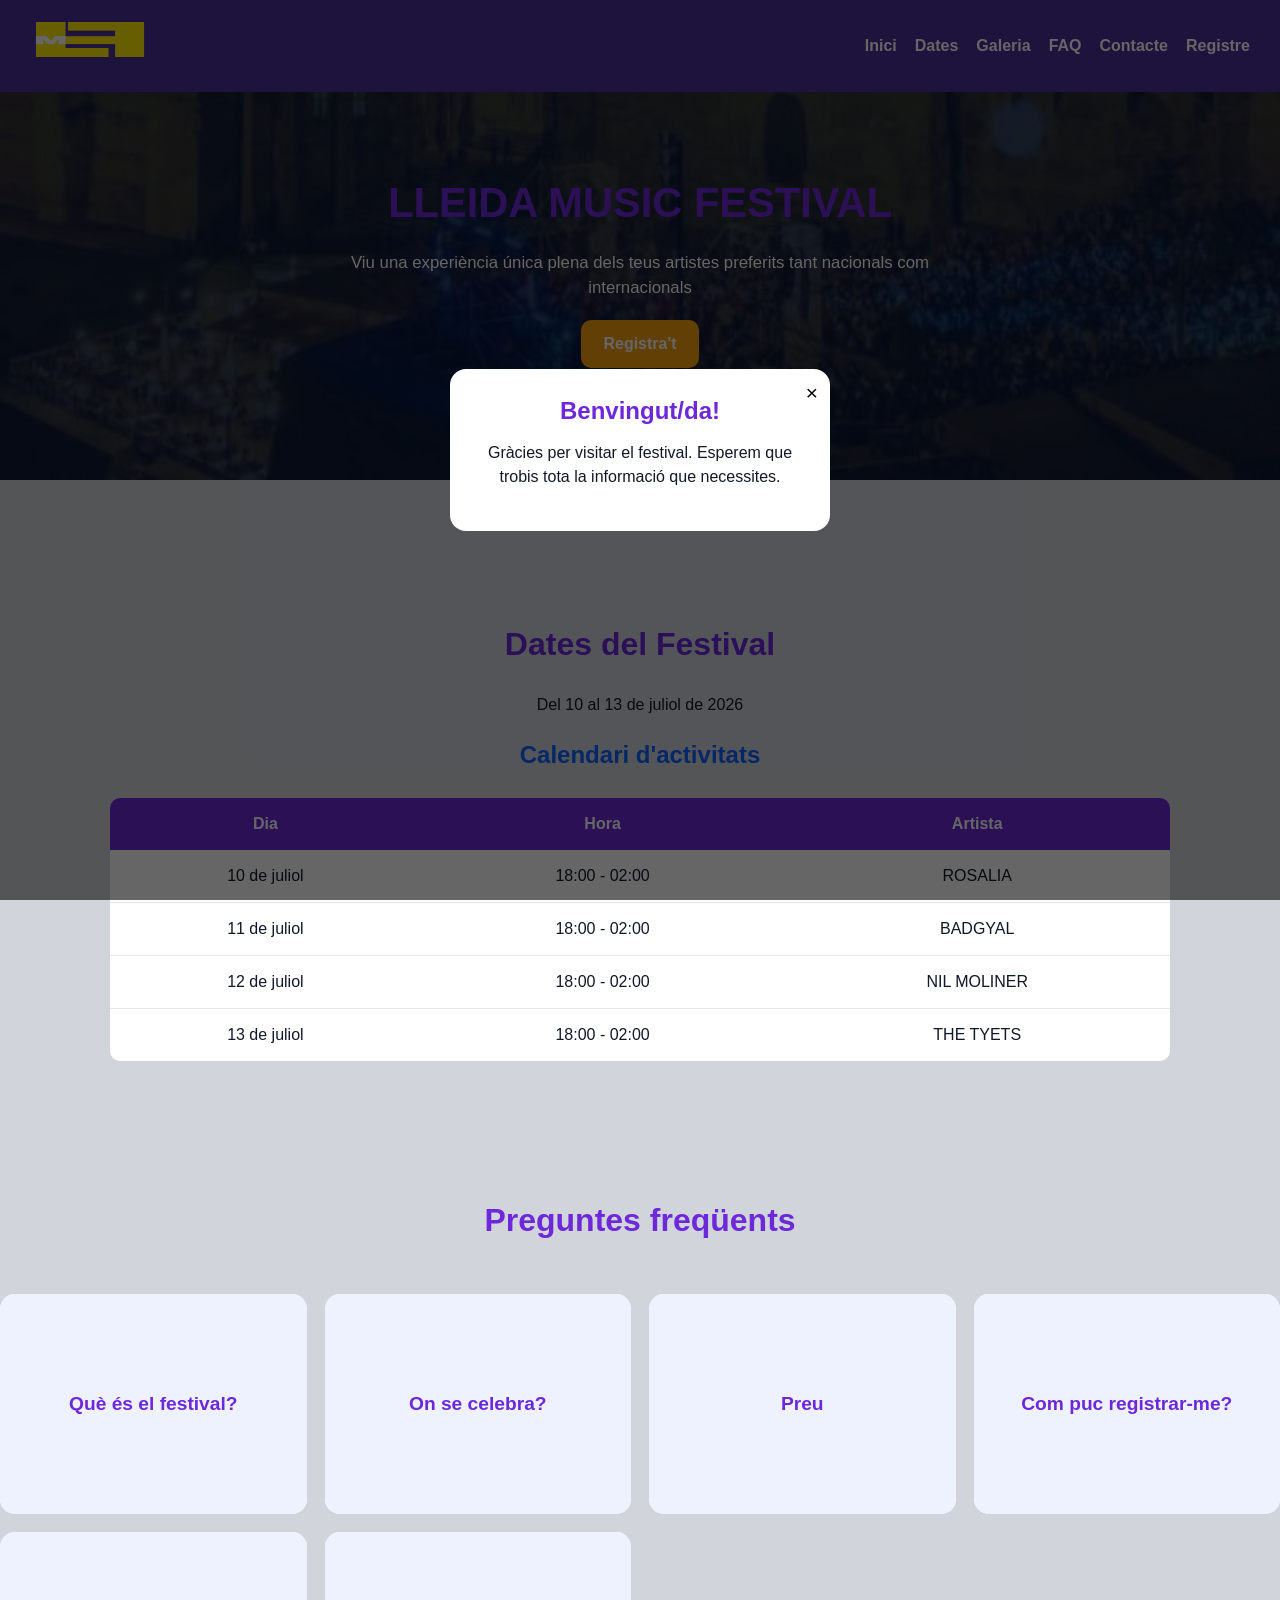
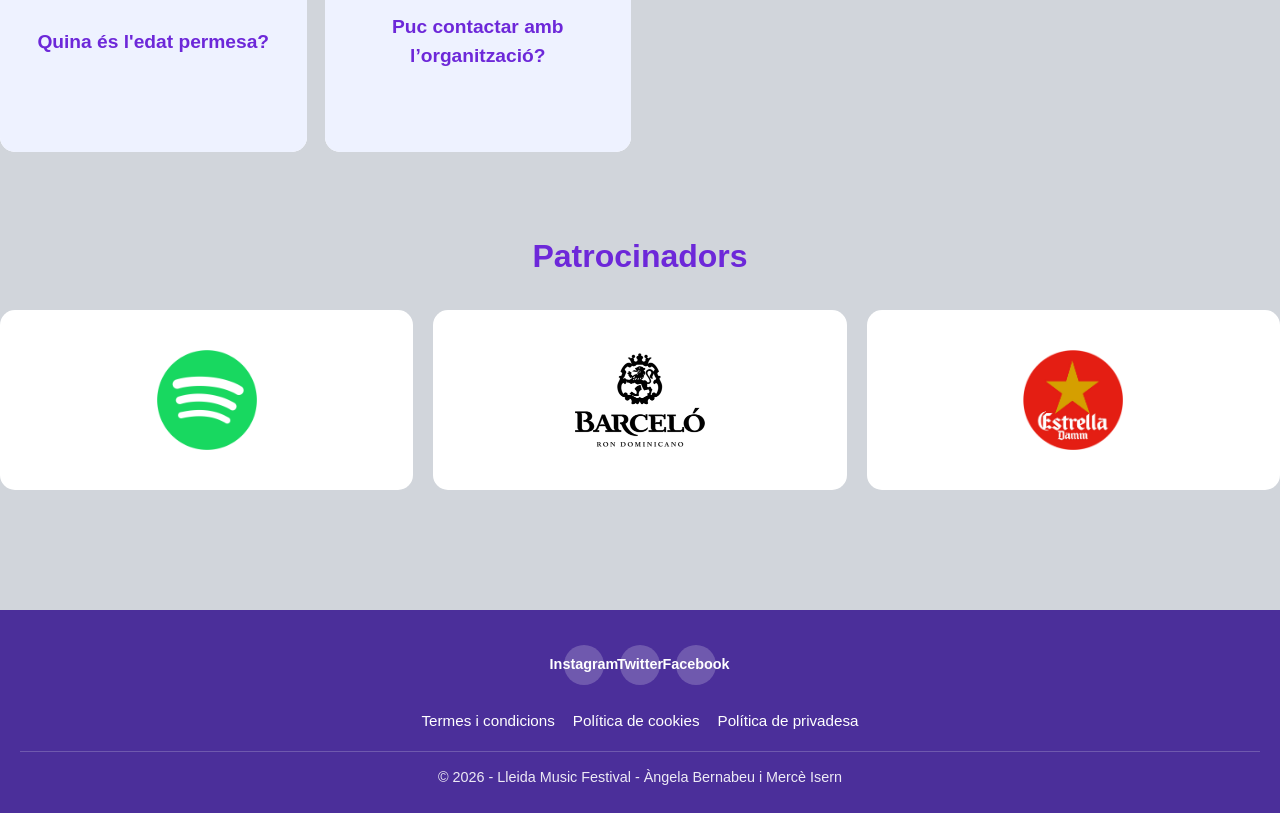
<file: index.html>
<!DOCTYPE html>
<html lang="ca">
<head>
<meta charset="UTF-8">
<meta name="viewport" content="width=device-width, initial-scale=1.0">
<title>Festival Cultural</title>

<link rel="stylesheet" href="./style.css">

<!-- FAVICON -->
<link rel="icon" type="image/png" href="./imatges/LOGOWEB.png">

</head>

<body>

<!-- HEADER -->
<header>
    <input type="checkbox" id="nav-toggle" class="nav-toggle" />
    <label for="nav-toggle" class="nav-toggle-label" aria-label="Menú principal"></label>
    <div class="logo">
        <a href="index.html" class="logo-link">
            <img src="./imatges/LOGOWEB.png" alt="Logo festival" width="120">
        </a>
    </div>

    <nav>
    <ul>
        <li><a href="index.html">Inici</a></li>
        <li><a href="dates.html">Dates</a></li>
        <li><a href="galeria.html">Galeria</a></li>
        <li><a href="faq.html">FAQ</a></li>
        <li><a href="contacte.html">Contacte</a></li>
        <li><a href="registre.html">Registre</a></li>
    </ul>
</nav>
</header>

<!-- INICI -->
<section id="inici" class="hero">
    <div class="hero-content">
        <h1>LLEIDA MUSIC FESTIVAL</h1>
        <p>Viu una experiència única plena dels teus artistes preferits tant nacionals com internacionals</p>
        <a href="registre.html" class="btn">Registra't</a>
    </div>
</section>

<div class="container">
    <section id="dates">

        <h1>Dates del Festival</h1>
        <p>Del 10 al 13 de juliol de 2026</p>

        <h2>Calendari d'activitats</h2>

        <table>
            <thead>
                <tr>
                    <th>Dia</th>
                    <th>Hora</th>
                    <th>Artista</th>
                </tr>
            </thead>
            <tbody>
                <tr>
                    <td>10 de juliol</td>
                    <td>18:00 - 02:00</td>
                    <td>ROSALIA</td>
                </tr>
                <tr>
                    <td>11 de juliol</td>
                    <td>18:00 - 02:00</td>
                    <td>BADGYAL</td>
                </tr>
                <tr>
                    <td>12 de juliol</td>
                    <td>18:00 - 02:00</td>
                    <td>NIL MOLINER</td>
                </tr>
                <tr>
                    <td>13 de juliol</td>
                    <td>18:00 - 02:00</td>
                    <td>THE TYETS</td>
                </tr>
            </tbody>
        </table>
    </section>
</div>

    <!-- FAQ -->
    <section id="faq">

        <h1>Preguntes freqüents</h1>

        <div class="faq-container">

            <div class="faq-item">
                <div class="faq-card">
                    <div class="faq-front">
                        <h3>Què és el festival?</h3>
                    </div>
                    <div class="faq-back">
                        <p>Festival de música Pop, Urbana i electrònica on podràs escoltar als teus artistes preferits tant internacionals com nacionals.</p>
                    </div>
                </div>
            </div>

            <div class="faq-item">
                <div class="faq-card">
                    <div class="faq-front">
                        <h3>On se celebra?</h3>
                    </div>
                    <div class="faq-back">
                        <p>El festival té lloc a la Seu Vella.</p>
                    </div>
                </div>
            </div>

            <div class="faq-item">
                <div class="faq-card">
                    <div class="faq-front">
                        <h3>Preu</h3>
                    </div>
                    <div class="faq-back">
                        <table>
                            <thead>
                                <tr>
                                    <th>Tipus</th>
                                    <th>Preu</th>
                                </tr>
                            </thead>
                            <tbody>
                                <tr>
                                    <td>Entrada bàsica 3 dies</td>
                                    <td>80€</td>
                                </tr>
                                <tr>
                                    <td>Entrada 1 dia</td>
                                    <td>30€</td>
                                </tr>
                                <tr>
                                    <td>Front Stage 3 dies</td>
                                    <td>130€</td>
                                </tr>
                                <tr>
                                    <td>VIP 3 dies</td>
                                    <td>215€</td>
                                </tr>
                            </tbody>
                        </table>
                    </div>
                </div>
            </div>

            <div class="faq-item">
                <div class="faq-card">
                    <div class="faq-front">
                        <h3>Com puc registrar-me?</h3>
                    </div>
                    <div class="faq-back">
                        <p>Pots fer-ho a la secció de registre del web.</p>
                    </div>
                </div>
            </div>

            <div class="faq-item">
                <div class="faq-card">
                    <div class="faq-front">
                        <h3>Quina és l'edat permesa?</h3>
                    </div>
                    <div class="faq-back">
                        <p>Majors de 16 anys.</p>
                    </div>
                </div>
            </div>

            <div class="faq-item">
                <div class="faq-card">
                    <div class="faq-front">
                        <h3>Puc contactar amb l’organització?</h3>
                    </div>
                    <div class="faq-back">
                        <p>Sí, a través de la pàgina de contacte.</p>
                    </div>
                </div>
            </div>

        </div>

    </section>

    <!-- PATROCINADORS -->
    <section id="patrocinadors">

        <h1>Patrocinadors</h1>

        <div class="patrocinadors-grid">

            <div class="sponsor-item">
                <div class="sponsor-card">
                    <div class="sponsor-front3">
                        <img src="imatges/patro1.png" alt="Patrocinador 1" width="120">
                    </div>
                    <div class="sponsor-back">
                        <p>Spotify</p>
                        <a href="https://open.spotify.com/" target="_blank" rel="noreferrer">Visita la seva web</a>
                    </div>
                </div>
            </div>

            <div class="sponsor-item">
                <div class="sponsor-card">
                    <div class="sponsor-front1">
                        <img src="imatges/patro2.png" alt="Patrocinador 2" width="200">
                    </div>
                    <div class="sponsor-back">
                        <p>Barceló</p>
                        <a href="https://ronbarcelo.com/" target="_blank" rel="noreferrer">Visita la seva web</a>
                    </div>
                </div>
            </div>

            <div class="sponsor-item">
                <div class="sponsor-card">
                    <div class="sponsor-front2">
                        <img src="imatges/patro3.png" alt="Patrocinador 3" width="120">
                    </div>
                    <div class="sponsor-back">
                        <p>Estrella Damm</p>
                        <a href="https://www.estrelladamm.com/es" target="_blank" rel="noreferrer">Visita la seva web</a>
                    </div>
                </div>
            </div>
        </div>
    </section>
</div>

<!-- FOOTER -->
<footer>

    <div class="footer-socials">
        <a href="#">Instagram</a>
        <a href="#">Twitter</a>
        <a href="#">Facebook</a>
    </div>

    <div class="footer-links">
        <a href="termes.html" target="_blank">Termes i condicions</a>
        <a href="cookies.html"target="_blank">Política de cookies</a>
        <a href="privadesa.html"target="_blank">Política de privadesa</a>
    </div>

    <div class="footer-copy">
        <p>© 2026 - Lleida Music Festival - Àngela Bernabeu i Mercè Isern</p>
    </div>

</footer>

<div class="welcome-modal" id="welcomeModal">
    <div class="welcome-modal-box">
        <button class="welcome-modal-close" id="welcomeClose">×</button>
        <h2>Benvingut/da!</h2>
        <p>Gràcies per visitar el festival. Esperem que trobis tota la informació que necessites.</p>
    </div>
</div>

<script src="animacions.js"></script>   
</body>
</html>
</file>
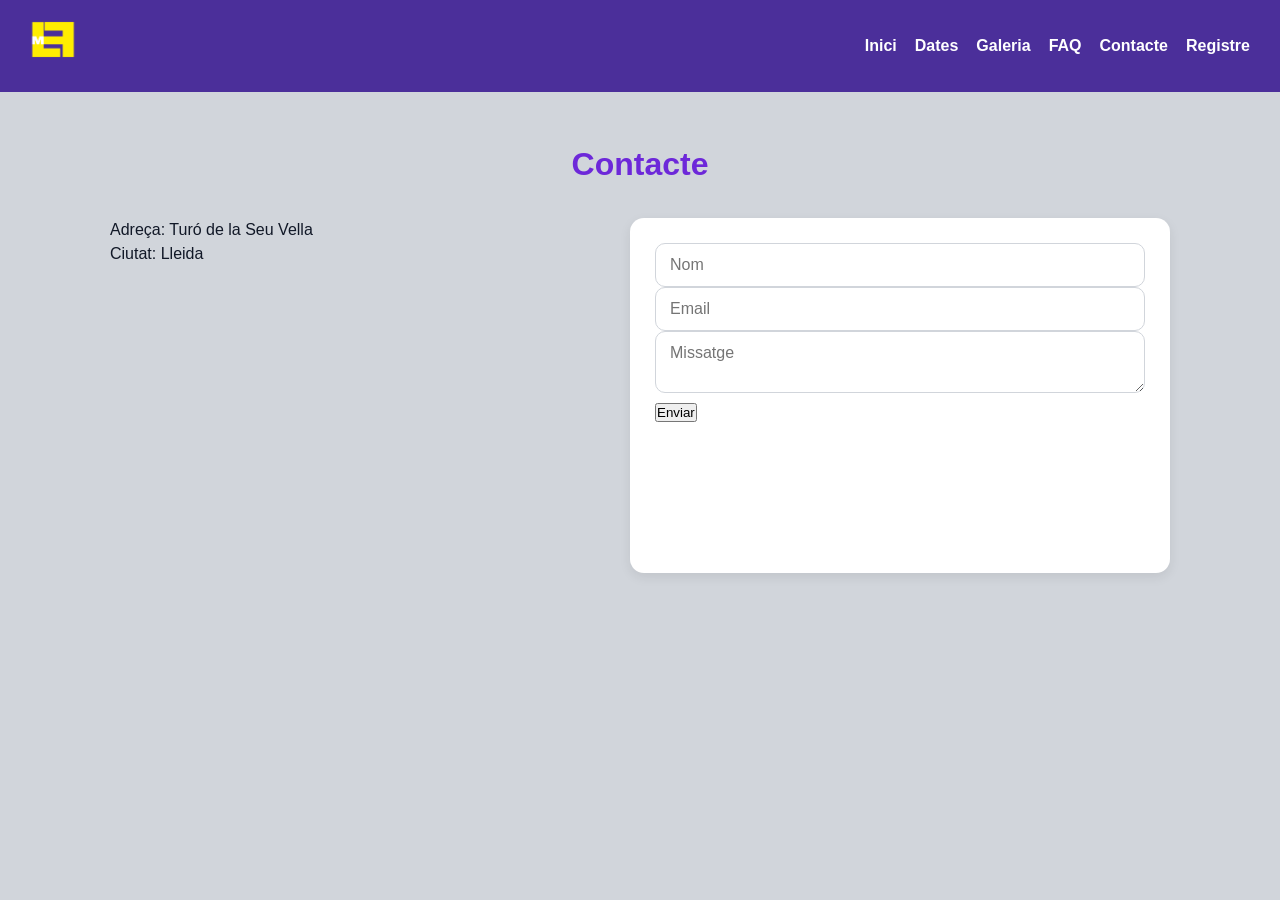
<file: contacte.html>
<!DOCTYPE html>
<html lang="ca">
<head>
<meta charset="UTF-8">
<meta name="viewport" content="width=device-width, initial-scale=1.0">
<title>Contacte</title>

<link rel="stylesheet" href="style.css">
<link rel="icon" type="image/png" href="./imatges/LOGOWEB.png">

</head>

<body>

<header>
    <input type="checkbox" id="nav-toggle" class="nav-toggle" />
    <label for="nav-toggle" class="nav-toggle-label" aria-label="Menú principal"></label>
    <div class="logo">
        <a href="index.html" class="logo-link">
            <img src="./imatges/LOGOWEB.png" alt="Logo festival">
        </a>
    </div>

    <nav>
        <ul>
            <li><a href="index.html">Inici</a></li>
            <li><a href="dates.html">Dates</a></li>
            <li><a href="galeria.html">Galeria</a></li>
            <li><a href="faq.html">FAQ</a></li>
            <li><a href="contacte.html">Contacte</a></li>
            <li><a href="registre.html">Registre</a></li>
        </ul>
    </nav>
</header>

<div class="container">

<section>
    <h1>Contacte</h1>

    <div class="contacte-container">

        <div class="contacte-info">
            <p>Adreça: Turó de la Seu Vella</p>
            <p>Ciutat: Lleida</p>

            <iframe 
            src="https://www.google.com/maps?q=Seu+Vella+de+Lleida&output=embed"
            width="100%" 
            height="300" 
            style="border:0;">
            </iframe>
        </div>

        <div class="contacte-form">
            <form>
                <input type="text" placeholder="Nom" required>
                <input type="email" placeholder="Email" required>
                <textarea placeholder="Missatge" required></textarea>
                <button type="submit">Enviar</button>
            </form>
        </div>

    </div>

</section>

</div>

</body>
</html>
</file>
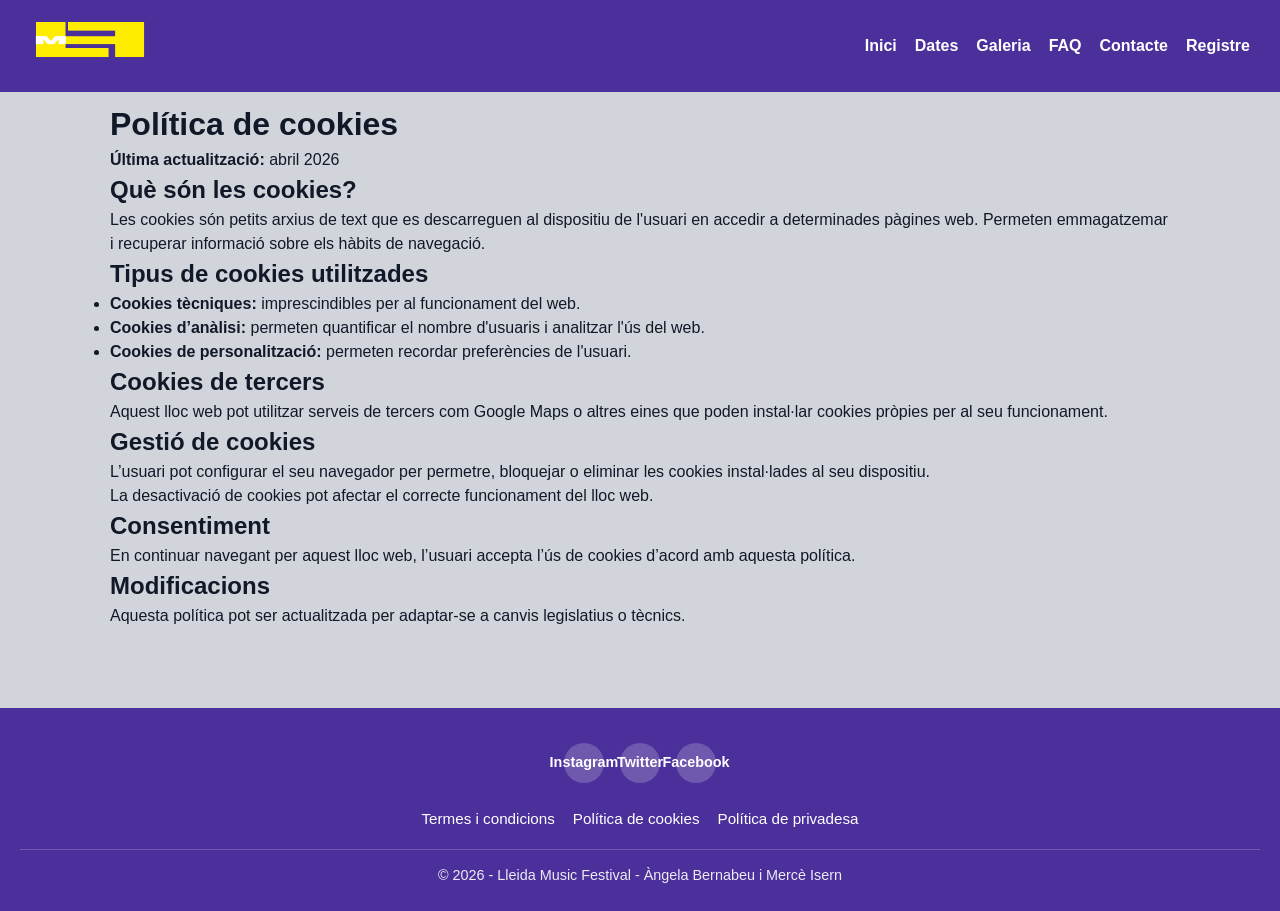
<file: cookies.html>
<!DOCTYPE html>
<html lang="ca">
<head>
<meta charset="UTF-8">
<meta name="viewport" content="width=device-width, initial-scale=1.0">
<title>Política de cookies</title>

<link rel="stylesheet" href="style.css">
<!-- FAVICON -->
<link rel="icon" type="image/png" href="./imatges/LOGOWEB.png">
</head>

<body>

<header>
    <input type="checkbox" id="nav-toggle" class="nav-toggle" />
    <label for="nav-toggle" class="nav-toggle-label" aria-label="Menú principal"></label>
    <div class="logo">
        <a href="index.html" class="logo-link">
            <img src="./imatges/LOGOWEB.png" alt="Logo festival" width="120">
        </a>
    </div>

    <nav>
        <ul>
            <li><a href="index.html">Inici</a></li>
            <li><a href="dates.html">Dates</a></li>
            <li><a href="galeria.html">Galeria</a></li>
            <li><a href="faq.html">FAQ</a></li>
            <li><a href="contacte.html">Contacte</a></li>
            <li><a href="registre.html">Registre</a></li>
        </ul>
    </nav>
</header>

<div class="container">


<h1>Política de cookies</h1>

<p><strong>Última actualització:</strong> abril 2026</p>

<h2>Què són les cookies?</h2>
<p>Les cookies són petits arxius de text que es descarreguen al dispositiu de l'usuari en accedir a determinades pàgines web. Permeten emmagatzemar i recuperar informació sobre els hàbits de navegació.</p>

<h2>Tipus de cookies utilitzades</h2>
<ul>
<li><strong>Cookies tècniques:</strong> imprescindibles per al funcionament del web.</li>
<li><strong>Cookies d’anàlisi:</strong> permeten quantificar el nombre d'usuaris i analitzar l'ús del web.</li>
<li><strong>Cookies de personalització:</strong> permeten recordar preferències de l'usuari.</li>
</ul>

<h2>Cookies de tercers</h2>
<p>Aquest lloc web pot utilitzar serveis de tercers com Google Maps o altres eines que poden instal·lar cookies pròpies per al seu funcionament.</p>

<h2>Gestió de cookies</h2>
<p>L’usuari pot configurar el seu navegador per permetre, bloquejar o eliminar les cookies instal·lades al seu dispositiu.</p>
<p>La desactivació de cookies pot afectar el correcte funcionament del lloc web.</p>

<h2>Consentiment</h2>
<p>En continuar navegant per aquest lloc web, l’usuari accepta l’ús de cookies d’acord amb aquesta política.</p>

<h2>Modificacions</h2>
<p>Aquesta política pot ser actualitzada per adaptar-se a canvis legislatius o tècnics.</p>
</div>

<!-- FOOTER -->
<footer>

    <div class="footer-socials">
        <a href="#">Instagram</a>
        <a href="#">Twitter</a>
        <a href="#">Facebook</a>
    </div>

    <div class="footer-links">
        <a href="termes.html" target="_blank">Termes i condicions</a>
        <a href="cookies.html" target="_blank">Política de cookies</a>
        <a href="privadesa.html" target="_blank">Política de privadesa</a>
    </div>

    <div class="footer-copy">
        <p>© 2026 - Lleida Music Festival - Àngela Bernabeu i Mercè Isern</p>
    </div>

</footer>

</body>
</html>
</file>
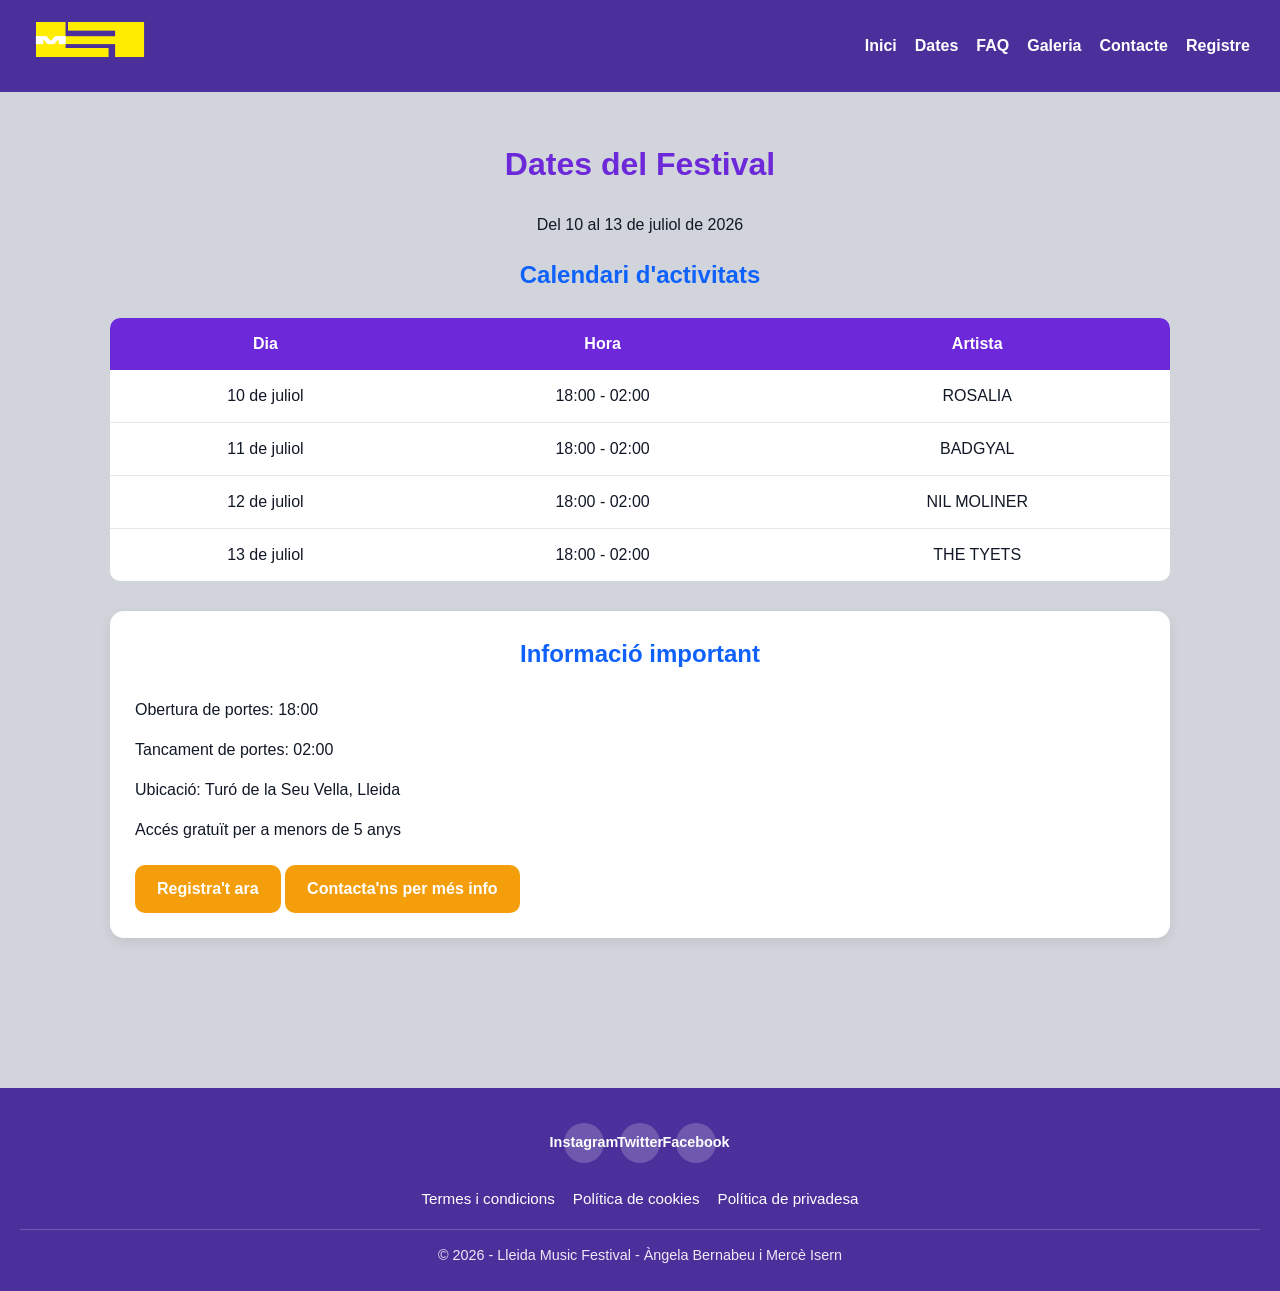
<file: dates.html>
<!DOCTYPE html>
<html lang="ca">
<head>
<meta charset="UTF-8">
<meta name="viewport" content="width=device-width, initial-scale=1.0">
<title>Dates - Festival Cultural</title>

<link rel="stylesheet" href="style.css">
<!-- FAVICON -->
<link rel="icon" type="image/png" href="./imatges/LOGOWEB.png">
</head>

<body>

<header>
    <input type="checkbox" id="nav-toggle" class="nav-toggle" />
    <label for="nav-toggle" class="nav-toggle-label" aria-label="Menú principal"></label>
    <div class="logo">
        <a href="index.html" class="logo-link">
            <img src="./imatges/LOGOWEB.png" alt="Logo festival" width="120">
        </a>
    </div>

    <nav>
        <ul>
            <li><a href="index.html">Inici</a></li>
            <li><a href="dates.html">Dates</a></li>
            <li><a href="faq.html">FAQ</a></li>
            <li><a href="galeria.html">Galeria</a></li>
            <li><a href="contacte.html">Contacte</a></li>
            <li><a href="registre.html">Registre</a></li>
        </ul>
    </nav>
</header>

<div class="container">

    <section id="dates">

        <h1>Dates del Festival</h1>
        <p>Del 10 al 13 de juliol de 2026</p>

        <h2>Calendari d'activitats</h2>

        <table>
            <thead>
                <tr>
                    <th>Dia</th>
                    <th>Hora</th>
                    <th>Artista</th>
                </tr>
            </thead>
            <tbody>
                <tr>
                    <td>10 de juliol</td>
                    <td>18:00 - 02:00</td>
                    <td>ROSALIA</td>
                </tr>
                <tr>
                    <td>11 de juliol</td>
                    <td>18:00 - 02:00</td>
                    <td>BADGYAL</td>
                </tr>
                <tr>
                    <td>12 de juliol</td>
                    <td>18:00 - 02:00</td>
                    <td>NIL MOLINER</td>
                </tr>
                <tr>
                    <td>13 de juliol</td>
                    <td>18:00 - 02:00</td>
                    <td>THE TYETS</td>
                </tr>
            </tbody>
        </table>

        <div class="dates-info">
            <h2>Informació important</h2>
            <ul>
                <li>Obertura de portes: 18:00</li>
                <li>Tancament de portes: 02:00</li>
                <li>Ubicació: Turó de la Seu Vella, Lleida</li>
                <li>Accés gratuït per a menors de 5 anys</li>
            </ul>
            <a href="registre.html" class="btn">Registra't ara</a>
            <a href="contacte.html" class="btn">Contacta'ns per més info</a>
        </div>

    </section>

</div>

<!-- FOOTER -->
<footer>

    <div class="footer-socials">
        <a href="#">Instagram</a>
        <a href="#">Twitter</a>
        <a href="#">Facebook</a>
    </div>

    <div class="footer-links">
        <a href="termes.html" target="_blank">Termes i condicions</a>
        <a href="cookies.html" target="_blank">Política de cookies</a>
        <a href="privadesa.html" target="_blank">Política de privadesa</a>
    </div>

    <div class="footer-copy">
        <p>© 2026 - Lleida Music Festival - Àngela Bernabeu i Mercè Isern</p>
    </div>

</footer>

</body>
</html>
</file>
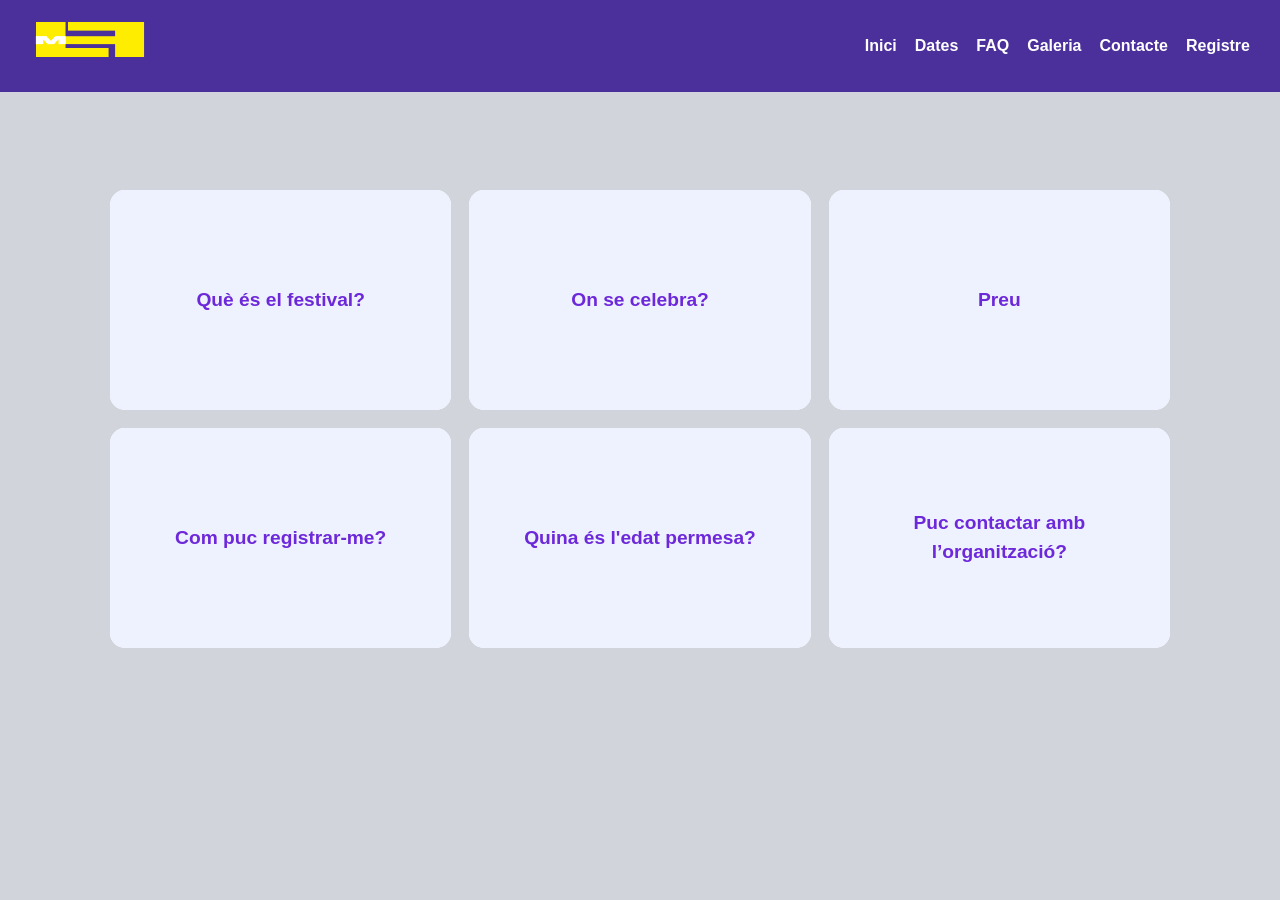
<file: faq.html>
<!DOCTYPE html>
<html lang="ca">
<head>
<meta charset="UTF-8">
<meta name="viewport" content="width=device-width, initial-scale=1.0">
<title>FAQ</title>

<link rel="stylesheet" href="style.css">
<!-- FAVICON -->
<link rel="icon" type="image/png" href="./imatges/LOGOWEB.png">
</head>

<body>

<header>
    <input type="checkbox" id="nav-toggle" class="nav-toggle" />
    <label for="nav-toggle" class="nav-toggle-label" aria-label="Menú principal"></label>
    <div class="logo">
        <a href="index.html" class="logo-link">
            <img src="./imatges/LOGOWEB.png" alt="Logo festival" width="120">
        </a>
    </div>

    <nav>
        <ul>
            <li><a href="index.html">Inici</a></li>
            <li><a href="dates.html">Dates</a></li>
            <li><a href="faq.html">FAQ</a></li>
            <li><a href="galeria.html">Galeria</a></li>
            <li><a href="contacte.html">Contacte</a></li>
            <li><a href="registre.html">Registre</a></li>
        </ul>
    </nav>
</header>

<div class="container">

        <section>
                <div class="faq-container">

                    <div class="faq-item">
                        <div class="faq-card">
                            <div class="faq-front">
                                <h3>Què és el festival?</h3>
                            </div>
                            <div class="faq-back">
                                <p>Festival de música Pop, Urbana i electrònica on podràs escoltar als teus artistes preferits tant internacionals com nacionals.</p>
                            </div>
                        </div>
                    </div>

                    <div class="faq-item">
                        <div class="faq-card">
                            <div class="faq-front">
                                <h3>On se celebra?</h3>
                            </div>
                            <div class="faq-back">
                                <p>El festival té lloc a la Seu Vella.</p>
                            </div>
                        </div>
                    </div>

                    <div class="faq-item">
                        <div class="faq-card">
                            <div class="faq-front">
                                <h3>Preu</h3>
                            </div>
                            <div class="faq-back">
                                <table>
                                    <thead>
                                        <tr>
                                            <th>Tipus</th>
                                            <th>Preu</th>
                                        </tr>
                                    </thead>
                                    <tbody>
                                        <tr>
                                            <td>Entrada bàsica 3 dies</td>
                                            <td>80€</td>
                                        </tr>
                                        <tr>
                                            <td>Entrada 1 dia</td>
                                            <td>30€</td>
                                        </tr>
                                        <tr>
                                            <td>Front Stage 3 dies</td>
                                            <td>130€</td>
                                        </tr>
                                        <tr>
                                            <td>VIP 3 dies</td>
                                            <td>215€</td>
                                        </tr>
                                    </tbody>
                                </table>
                            </div>
                        </div>
                    </div>

                    <div class="faq-item">
                        <div class="faq-card">
                            <div class="faq-front">
                                <h3>Com puc registrar-me?</h3>
                            </div>
                            <div class="faq-back">
                                <p>Pots fer-ho a la secció de registre del web.</p>
                            </div>
                        </div>
                    </div>

                    <div class="faq-item">
                        <div class="faq-card">
                            <div class="faq-front">
                                <h3>Quina és l'edat permesa?</h3>
                            </div>
                            <div class="faq-back">
                                <p>Majors de 16 anys.</p>
                            </div>
                        </div>
                    </div>

                    <div class="faq-item">
                        <div class="faq-card">
                            <div class="faq-front">
                                <h3>Puc contactar amb l’organització?</h3>
                            </div>
                            <div class="faq-back">
                                <p>Sí, a través de la pàgina de contacte.</p>
                            </div>
                        </div>
                    </div>

                </div>
            </section>

</div>

</body>
</html>
</file>
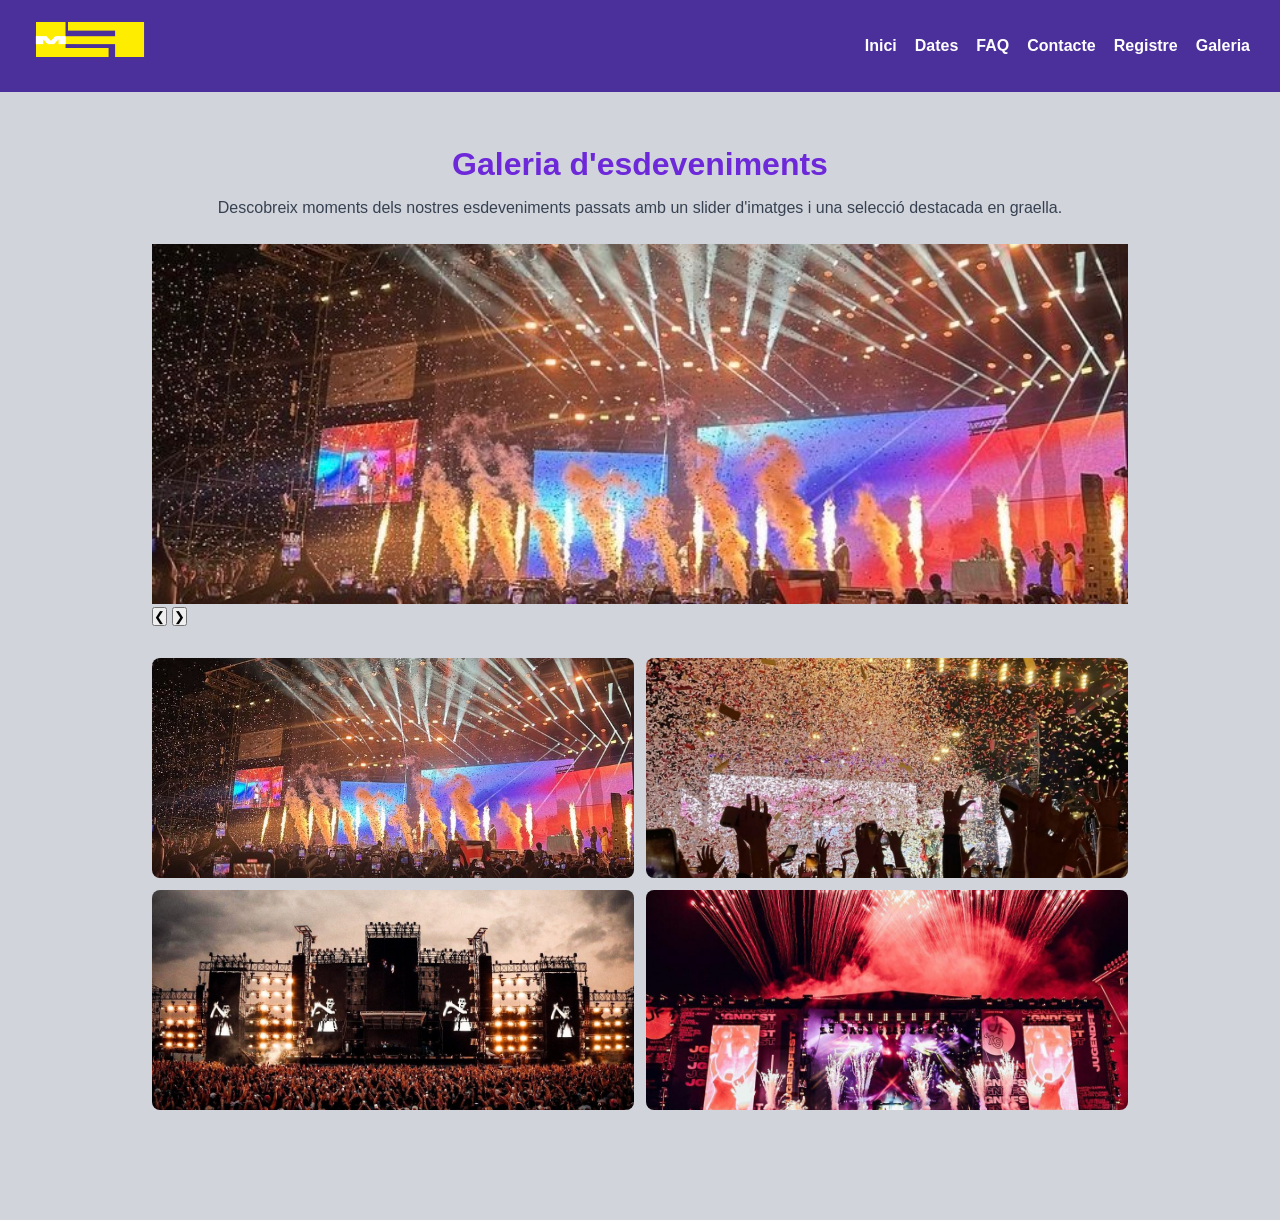
<file: galeria.html>
<!DOCTYPE html>
<html lang="ca">
<head>
    <!-- FAVICON -->
<link rel="icon" type="image/png" href="./imatges/LOGOWEB.png">
    <meta charset="UTF-8">
    <meta name="viewport" content="width=device-width, initial-scale=1.0">
    <title>Galeria d'Esdeveniments</title>
    <link rel="stylesheet" href="./style.css">
    
</head>
<body>
    <header>
    <input type="checkbox" id="nav-toggle" class="nav-toggle" />
    <label for="nav-toggle" class="nav-toggle-label" aria-label="Menú principal"></label>
    <div class="logo">
            <a href="index.html" class="logo-link">
                <img src="./imatges/LOGOWEB.png" alt="Logo festival" width="120">
            </a>
        </div>

        <nav>
            <ul>
                <li><a href="index.html">Inici</a></li>
                <li><a href="dates.html">Dates</a></li>
                <li><a href="faq.html">FAQ</a></li>
                <li><a href="contacte.html">Contacte</a></li>
                <li><a href="registre.html">Registre</a></li>
                <li><a href="galeria.html">Galeria</a></li>
            </ul>
        </nav>
    </header>

    <main class="container">
        <section id="galeria">
            <h1 class="page-title">Galeria d'esdeveniments</h1>
            <p class="page-intro">Descobreix moments dels nostres esdeveniments passats amb un slider d'imatges i una selecció destacada en graella.</p>

            <div class="slider-container">
                <div class="slider">
                    <div class="slide"><img src="./imatges/festi1h.jpg" alt="Imatge esdeveniment 1"></div>
                    <div class="slide"><img src="./imatges/festi2h.jpg" alt="Imatge esdeveniment 2"></div>
                    <div class="slide"><img src="./imatges/festi3.hjpg.jpg" alt="Imatge esdeveniment 3"></div>
                    <div class="slide"><img src="./imatges/festi4h.jpg" alt="Imatge esdeveniment 4"></div>
                    <div class="slide"><img src="./imatges/festi5h.jpg" alt="Imatge esdeveniment 5"></div>
                </div>
                <div class="slider-controls">
                    <button class="slider-prev" aria-label="Anterior">&#10094;</button>
                    <button class="slider-next" aria-label="Següent">&#10095;</button>
                </div>
            </div>

            <div class="gallery-grid">
                <img src="./imatges/festi1.jpg" alt="Galeria 1">
                <img src="./imatges/festi2.jpg" alt="Galeria 2">
                <img src="./imatges/festi3.jpg" alt="Galeria 3">
                <img src="./imatges/festi4.jpg" alt="Galeria 4">
            </div>
        </section>
    </main>

    <script src="./animacions.js"></script>
   
</body>
</html>
</body>
</html>
</file>
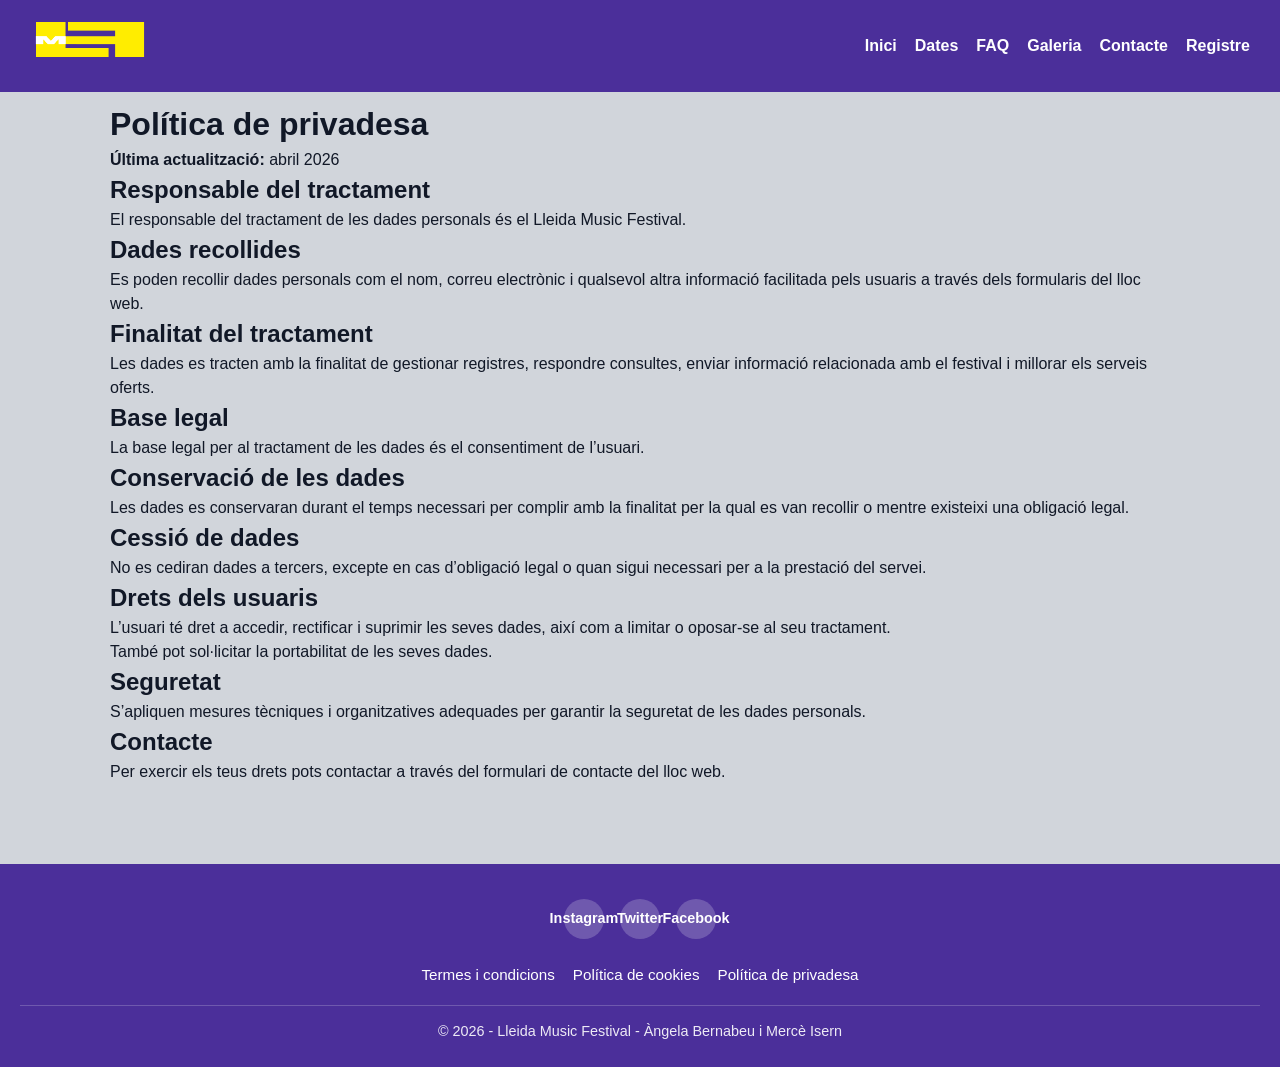
<file: privadesa.html>
<!DOCTYPE html>
<html lang="ca">
<head>
<meta charset="UTF-8">
<meta name="viewport" content="width=device-width, initial-scale=1.0">
<title>Política de privadesa</title>

<link rel="stylesheet" href="style.css">
<!-- FAVICON -->
<link rel="icon" type="image/png" href="./imatges/LOGOWEB.png">
</head>

<body>

<header>
    <input type="checkbox" id="nav-toggle" class="nav-toggle" />
    <label for="nav-toggle" class="nav-toggle-label" aria-label="Menú principal"></label>
    <div class="logo">
        <a href="index.html" class="logo-link">
            <img src="./imatges/LOGOWEB.png" alt="Logo festival" width="120">
        </a>
    </div>

    <nav>
        <ul>
            <li><a href="index.html">Inici</a></li>
            <li><a href="dates.html">Dates</a></li>
            <li><a href="faq.html">FAQ</a></li>
            <li><a href="galeria.html">Galeria</a></li>
            <li><a href="contacte.html">Contacte</a></li>
            <li><a href="registre.html">Registre</a></li>
        </ul>
    </nav>
</header>

<div class="container">

<h1>Política de privadesa</h1>

<p><strong>Última actualització:</strong> abril 2026</p>

<h2>Responsable del tractament</h2>
<p>El responsable del tractament de les dades personals és el Lleida Music Festival.</p>

<h2>Dades recollides</h2>
<p>Es poden recollir dades personals com el nom, correu electrònic i qualsevol altra informació facilitada pels usuaris a través dels formularis del lloc web.</p>

<h2>Finalitat del tractament</h2>
<p>Les dades es tracten amb la finalitat de gestionar registres, respondre consultes, enviar informació relacionada amb el festival i millorar els serveis oferts.</p>

<h2>Base legal</h2>
<p>La base legal per al tractament de les dades és el consentiment de l’usuari.</p>

<h2>Conservació de les dades</h2>
<p>Les dades es conservaran durant el temps necessari per complir amb la finalitat per la qual es van recollir o mentre existeixi una obligació legal.</p>

<h2>Cessió de dades</h2>
<p>No es cediran dades a tercers, excepte en cas d’obligació legal o quan sigui necessari per a la prestació del servei.</p>

<h2>Drets dels usuaris</h2>
<p>L’usuari té dret a accedir, rectificar i suprimir les seves dades, així com a limitar o oposar-se al seu tractament.</p>
<p>També pot sol·licitar la portabilitat de les seves dades.</p>

<h2>Seguretat</h2>
<p>S’apliquen mesures tècniques i organitzatives adequades per garantir la seguretat de les dades personals.</p>

<h2>Contacte</h2>
<p>Per exercir els teus drets pots contactar a través del formulari de contacte del lloc web.</p>

</div>

<!-- FOOTER -->
<footer>

    <div class="footer-socials">
        <a href="#">Instagram</a>
        <a href="#">Twitter</a>
        <a href="#">Facebook</a>
    </div>

    <div class="footer-links">
        <a href="termes.html" target="_blank">Termes i condicions</a>
        <a href="cookies.html" target="_blank">Política de cookies</a>
        <a href="privadesa.html" target="_blank">Política de privadesa</a>
    </div>

    <div class="footer-copy">
        <p>© 2026 - Lleida Music Festival - Àngela Bernabeu i Mercè Isern</p>
    </div>

</footer>

</body>
</html>
</file>
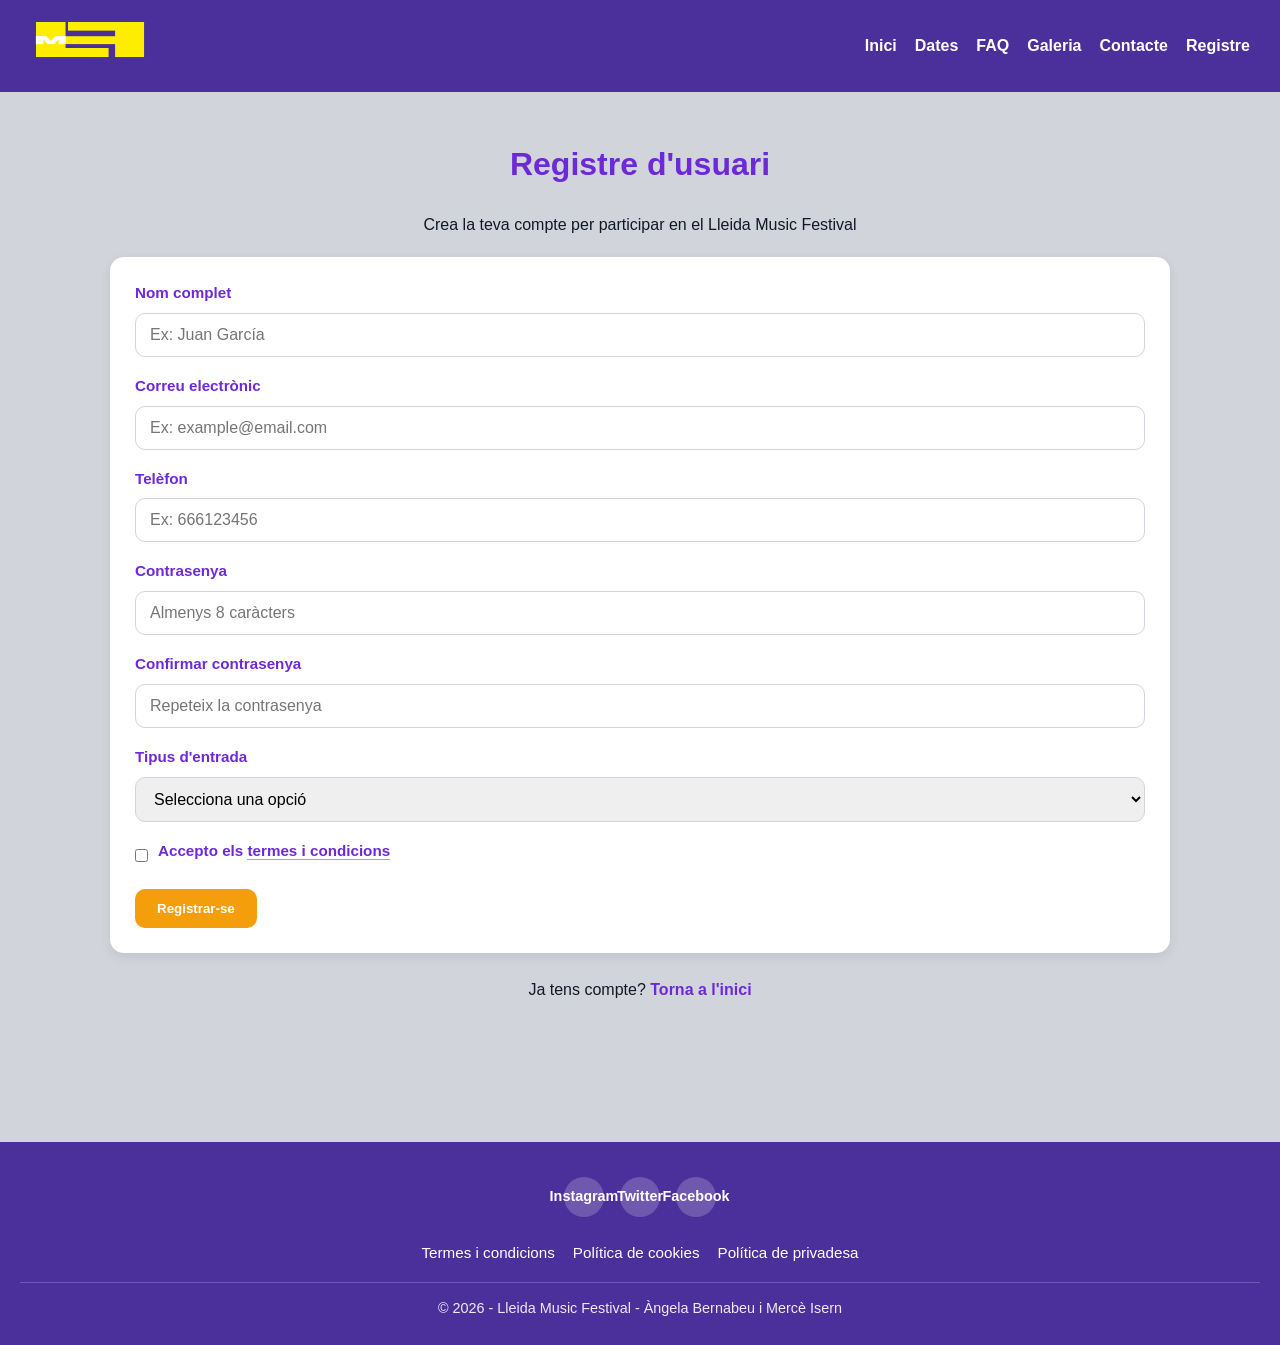
<file: registre.html>
<!DOCTYPE html>
<html lang="ca">
<head>
<meta charset="UTF-8">
<meta name="viewport" content="width=device-width, initial-scale=1.0">
<title>Registre - Festival Cultural</title>

<link rel="stylesheet" href="style.css">
<!-- FAVICON -->
<link rel="icon" type="image/png" href="./imatges/LOGOWEB.png">
</head>

<body>

<header>
    <input type="checkbox" id="nav-toggle" class="nav-toggle" />
    <label for="nav-toggle" class="nav-toggle-label" aria-label="Menú principal"></label>
    <div class="logo">
        <a href="index.html" class="logo-link">
            <img src="./imatges/LOGOWEB.png" alt="Logo festival" width="120">
        </a>
    </div>

    <nav>
        <ul>
            <li><a href="index.html">Inici</a></li>
            <li><a href="dates.html">Dates</a></li>
            <li><a href="faq.html">FAQ</a></li>
            <li><a href="galeria.html">Galeria</a></li>
            <li><a href="contacte.html">Contacte</a></li>
            <li><a href="registre.html">Registre</a></li>
        </ul>
    </nav>
</header>

<div class="container">

    <section id="registre">

        <h1>Registre d'usuari</h1>
        <p>Crea la teva compte per participar en el Lleida Music Festival</p>

        <div class="registre-form-container">
            <form class="registre-form">

                <div class="form-group">
                    <label for="nomReg">Nom complet</label>
                    <input type="text" id="nomReg" placeholder="Ex: Juan García" required>
                </div>

                <div class="form-group">
                    <label for="emailReg">Correu electrònic</label>
                    <input type="email" id="emailReg" placeholder="Ex: example@email.com" required>
                    <p id="errorEmail" style="color: red; font-size: 14px; margin-top: 5px; display: none;">El correu ha de tenir @</p>
                </div>

                <div class="form-group">
                    <label for="telefonoReg">Telèfon</label>
                    <input type="tel" id="telefonoReg" placeholder="Ex: 666123456" required>
                </div>

                <div class="form-group">
                    <label for="pass">Contrasenya</label>
                    <input type="password" id="pass" placeholder="Almenys 8 caràcters" required>
                </div>

                <div class="form-group">
                    <label for="pass2">Confirmar contrasenya</label>
                    <input type="password" id="pass2" placeholder="Repeteix la contrasenya" required>
                    <p id="errorPass" style="color: red; font-size: 14px; margin-top: 5px; display: none;">Les contraseyes no coincideixen</p>
                </div>

                <div class="form-group">
                    <label for="entrada">Tipus d'entrada</label>
                    <select id="entrada" required>
                        <option value="">Selecciona una opció</option>
                        <option value="3dies-basica">Entrada bàsica 3 dies - 80€</option>
                        <option value="1dia-basica">Entrada bàsica 1 dia - 30€</option>
                        <option value="3dies-frontage">Entrada Front Stage 3 dies - 130€</option>
                        <option value="3dies-vip">Entrada VIP 3 dies - 215€</option>
                    </select>
                </div>

                <div class="form-group checkbox">
                    <input type="checkbox" id="terminos" required>
                    <label for="terminos">Accepto els <a href="termes.html" target="_blank">termes i condicions</a></label>
                </div>

                <button type="submit" class="btn-registre">Registrar-se</button>

            </form>

        
        </div>

        <p class="registre-cta">Ja tens compte? <a href="index.html">Torna a l'inici</a></p>

    </section>

</div>

<!-- FOOTER -->
<footer>

    <div class="footer-socials">
        <a href="#">Instagram</a>
        <a href="#">Twitter</a>
        <a href="#">Facebook</a>
    </div>

    <div class="footer-links">
        <a href="termes.html" target="_blank">Termes i condicions</a>
        <a href="cookies.html" target="_blank">Política de cookies</a>
        <a href="privadesa.html" target="_blank">Política de privadesa</a>
    </div>

    <div class="footer-copy">
        <p>© 2026 - Lleida Music Festival - Àngela Bernabeu i Mercè Isern</p>
    </div>

</footer>

<script src="./animacions.js"></script>
<script>
    validateRegistre();
</script>

</body>
</html>
</file>
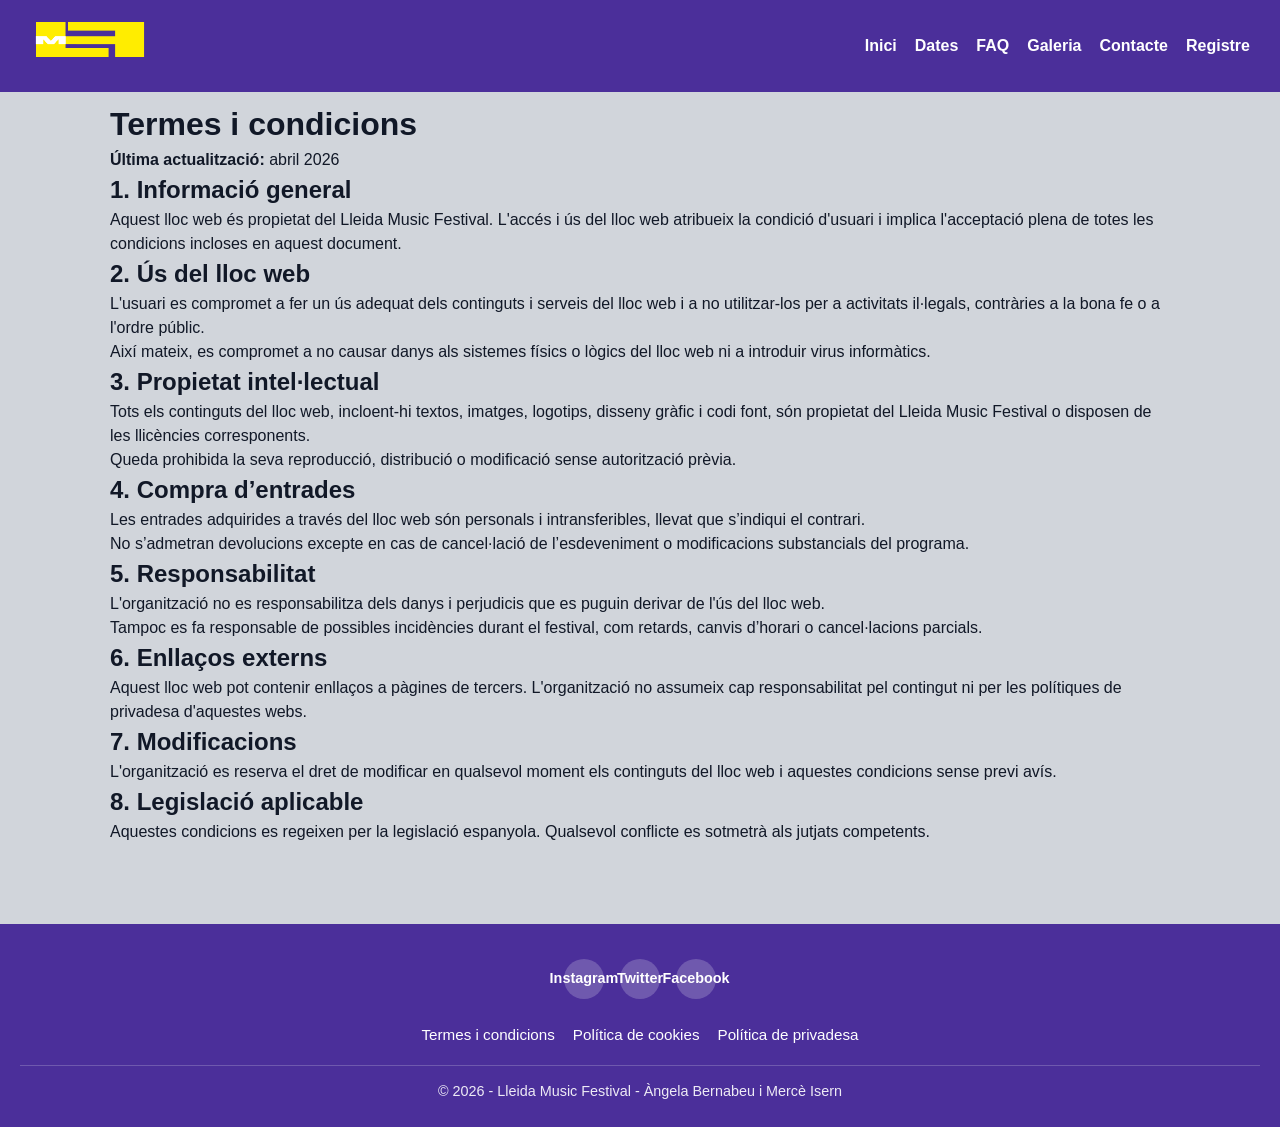
<file: termes.html>
<!DOCTYPE html>
<html lang="ca">
<head>
<meta charset="UTF-8">
<meta name="viewport" content="width=device-width, initial-scale=1.0">
<title>Termes i condicions</title>

<link rel="stylesheet" href="./style.css">
<!-- FAVICON -->
<link rel="icon" type="image/png" href="./imatges/LOGOWEB.png">
</head>

<body>

<header>
    <input type="checkbox" id="nav-toggle" class="nav-toggle" />
    <label for="nav-toggle" class="nav-toggle-label" aria-label="Menú principal"></label>
    <div class="logo">
        <a href="index.html" class="logo-link">
            <img src="./imatges/LOGOWEB.png" alt="Logo festival" width="120">
        </a>
    </div>

    <nav>
        <ul>
            <li><a href="index.html">Inici</a></li>
            <li><a href="dates.html">Dates</a></li>
            <li><a href="faq.html">FAQ</a></li>
            <li><a href="galeria.html">Galeria</a></li>
            <li><a href="contacte.html">Contacte</a></li>
            <li><a href="registre.html">Registre</a></li>
        </ul>
    </nav>
</header>

<div class="container">
<h1>Termes i condicions</h1>

<p><strong>Última actualització:</strong> abril 2026</p>

<h2>1. Informació general</h2>
<p>Aquest lloc web és propietat del Lleida Music Festival. L'accés i ús del lloc web atribueix la condició d'usuari i implica l'acceptació plena de totes les condicions incloses en aquest document.</p>

<h2>2. Ús del lloc web</h2>
<p>L'usuari es compromet a fer un ús adequat dels continguts i serveis del lloc web i a no utilitzar-los per a activitats il·legals, contràries a la bona fe o a l'ordre públic.</p>
<p>Així mateix, es compromet a no causar danys als sistemes físics o lògics del lloc web ni a introduir virus informàtics.</p>

<h2>3. Propietat intel·lectual</h2>
<p>Tots els continguts del lloc web, incloent-hi textos, imatges, logotips, disseny gràfic i codi font, són propietat del Lleida Music Festival o disposen de les llicències corresponents.</p>
<p>Queda prohibida la seva reproducció, distribució o modificació sense autorització prèvia.</p>

<h2>4. Compra d’entrades</h2>
<p>Les entrades adquirides a través del lloc web són personals i intransferibles, llevat que s’indiqui el contrari.</p>
<p>No s’admetran devolucions excepte en cas de cancel·lació de l’esdeveniment o modificacions substancials del programa.</p>

<h2>5. Responsabilitat</h2>
<p>L'organització no es responsabilitza dels danys i perjudicis que es puguin derivar de l'ús del lloc web.</p>
<p>Tampoc es fa responsable de possibles incidències durant el festival, com retards, canvis d’horari o cancel·lacions parcials.</p>

<h2>6. Enllaços externs</h2>
<p>Aquest lloc web pot contenir enllaços a pàgines de tercers. L'organització no assumeix cap responsabilitat pel contingut ni per les polítiques de privadesa d'aquestes webs.</p>

<h2>7. Modificacions</h2>
<p>L'organització es reserva el dret de modificar en qualsevol moment els continguts del lloc web i aquestes condicions sense previ avís.</p>

<h2>8. Legislació aplicable</h2>
<p>Aquestes condicions es regeixen per la legislació espanyola. Qualsevol conflicte es sotmetrà als jutjats competents.</p>
</div>

<!-- FOOTER -->
<footer>

    <div class="footer-socials">
        <a href="#">Instagram</a>
        <a href="#">Twitter</a>
        <a href="#">Facebook</a>
    </div>

    <div class="footer-links">
        <a href="termes.html" target="_blank">Termes i condicions</a>
        <a href="cookies.html" target="_blank">Política de cookies</a>
        <a href="privadesa.html" target="_blank">Política de privadesa</a>
    </div>

    <div class="footer-copy">
        <p>© 2026 - Lleida Music Festival - Àngela Bernabeu i Mercè Isern</p>
    </div>

</footer>

</body>
</html>
</file>
<file: style.css>
﻿html {
  scroll-behavior: smooth;
}

:root {
  --primary: #6d28d9;
  --secondary: #0f61fc;
  --accent: #f59e0b;
  --light: #d1d5db;
  --white: #ffffff;
  --text: #111827;
}

* {
  margin: 0;
  padding: 0;
  box-sizing: border-box;
  font-family: 'Segoe UI', Tahoma, Geneva, Verdana, sans-serif;
}

body {
  background: var(--light);
  color: var(--text);
  line-height: 1.5;
}

header {
  background: #4b2f9a;
  color: #fff;
  display: flex;
  justify-content: space-between;
  align-items: center;
  padding: 15px 30px;
  position: fixed;
  top: 0;
  left: 0;
  width: 100%;
  z-index: 1000;
}

header img {
  height: 55px;
}

.logo-link {
  text-decoration: none;
}

nav ul {
  list-style: none;
  display: flex;
  gap: 18px;
}

nav a {
  color: #fff;
  text-decoration: none;
  font-weight: 600;
  transition: transform 0.2s ease, color 0.2s ease;
}

nav a:hover {
  color: var(--accent);
  transform: scale(1.05);
}

.btn,
.btn-registre,
.faq-card,
.sponsor-card,
.footer-socials a,
.footer-links a,
.contacte-form input,
.contacte-form textarea,
.form-group input,
.form-group select,
textarea {
  transition: transform 0.25s ease;
  opacity: 0.25s ease;
  box-shadow: 0.25s ease;
  border-color: 0.25s ease;
  background-color: 0.25s ease;
}

.btn:hover,
.btn-registre:hover,
.footer-socials a:hover,
.footer-links a:hover {
  transform: translateY(-2px);
}

.nav-toggle {
  display: none;
}

.nav-toggle-label {
  display: none;
  width: 34px;
  height: 30px;
  position: relative;
  cursor: pointer;
  box-shadow: 0 0 0 #fff, 0 10px 0 #fff, 0 20px 0 #fff;
}

.nav-toggle-label::before,
.nav-toggle-label::after {
  content: '';
  position: absolute;
  left: 0;
  width: 100%;
  height: 4px;
  background: #fff;
  border-radius: 3px;
  transition: transform 0.3s ease;
}

.nav-toggle-label::before {
  top: 0;
}

.nav-toggle-label::after {
  bottom: 0;
}

@media (max-width: 760px) {
  header {
    padding: 12px 20px;
    justify-content: center;
    position: fixed;
  }

  .nav-toggle-label {
    display: block;
    position: absolute;
    top: 50%;
    left: 20px;
    transform: translateY(-50%);
  }

  nav {
    position: absolute;
    top: 100%;
    right: 0;
    left: 0;
    background: #4b2f9a;
    max-height: 0;
    overflow: hidden;
    border-top: 1px solid rgba(255,255,255,0.2);
    transition: max-height 0.35s ease, opacity 0.35s ease;
    opacity: 0;
  }

  nav ul {
    flex-direction: column;
    gap: 0;
  }

  nav li {
    border-top: 1px solid rgba(255,255,255,0.12);
  }

  nav li:first-child {
    border-top: none;
  }

  nav a {
    display: block;
    padding: 14px 20px;
  }

  .nav-toggle:checked + .nav-toggle-label ~ nav {
    max-height: 520px;
    opacity: 1;
  }

  .nav-toggle:checked + .nav-toggle-label {
    box-shadow: none;
  }

  .nav-toggle:checked + .nav-toggle-label::before {
    transform: translateY(10px) rotate(45deg);
  }

  .nav-toggle:checked + .nav-toggle-label span {
    transform: translateY(-50%) scaleX(0);
  }

  .nav-toggle:checked + .nav-toggle-label::after {
    transform: translateY(-10px) rotate(-45deg);
  }
}

.container {
  padding: 100px 20px 30px;
  max-width: 1100px;
  margin: auto;
}

.hero {
  margin-top: 60px;
  height: 420px;
  display: flex;
  align-items: center;
  justify-content: center;
  text-align: center;
  color: #fff;
  background: url('imatges/seuvella.jpg') center / cover no-repeat;
  position: relative;
}

.hero::before {
  content: '';
  position: absolute;
  top: 0;
  left: 0;
  right: 0;
  bottom: 0;
  background: rgba(13, 42, 99, 0.5);
}

.hero-content {
  position: relative;
  max-width: 700px;
  padding: 10px 20px;
}

.hero-content h1 {
  font-size: 2.6rem;
  font-weight: 800;
  margin-bottom: 15px;
}

.hero-content p {
  margin-bottom: 20px;
  font-size: 1.05rem;
}

.btn,
.btn-registre {
  display: inline-block;
  padding: 12px 22px;
  background: var(--accent);
  color: #fff;
  border: none;
  border-radius: 10px;
  text-decoration: none;
  font-weight: 600;
  cursor: pointer;
}

.btn:hover,
.btn-registre:hover {
  opacity: 0.9;
}

section {
  padding: 40px 0;
}

section h1 {
  text-align: center;
  color: var(--primary);
  margin-bottom: 25px;
  font-size: 2rem;
}

section h2 {
  text-align: center;
  color: var(--secondary);
  margin-bottom: 18px;
}

section h3 {
  color: var(--primary);
  margin-bottom: 12px;
}

section > p {
  text-align: center;
  color: var(--text);
  font-size: 1rem;
  margin-bottom: 20px;
}

table {
  width: 100%;
  border-collapse: collapse;
  margin: 25px 0;
  background: var(--white);
  border-radius: 10px;
  overflow: hidden;
}

table th {
  background: var(--primary);
  color: var(--white);
  padding: 14px;
}

table td {
  border-bottom: 1px solid #e5e7eb;
  padding: 14px;
  text-align: center;
}

table tr:hover {
  background: #eef2ff;
}

table tr:last-child td {
  border-bottom: none;
}

.dates-preview {
  text-align: center;
  padding-top: 20px;
}

.dates-box {
  display: inline-block;
  background: var(--white);
  padding: 18px 22px;
  border-radius: 12px;
  border: 1px solid #d1d5db;
}

.dates-box p {
  margin: 0;
  color: var(--text);
  font-size: 1rem;
}

.dates-box strong {
  display: block;
  margin-bottom: 6px;
  color: var(--primary);
}

.faq-container {
  margin-top: 50px;
  display: grid;
  grid-template-columns: repeat(auto-fit, minmax(260px, 1fr));
  gap: 18px;
}

.faq-item {
  perspective: 900px;
}

.faq-card {
  position: relative;
  min-height: 220px;
  border-radius: 15px;
  background: var(--white);
  transform-style: preserve-3d;
  transition: transform 0.35s ease;
}

.faq-item:hover .faq-card {
  transform: rotateY(180deg);
}

.faq-front,
.faq-back {
  position: absolute;
  top: 0;
  right: 0;
  bottom: 0;
  left: 0;
  padding: 18px;
  backface-visibility: hidden;
  border-radius: 15px;
  display: flex;
  align-items: center;
  justify-content: center;
}

.faq-front {
  background: #eef2ff;
}

.faq-back {
  background: var(--white);
  transform: rotateY(180deg);
}

.faq-card table {
  width: 100%;
  border-collapse: collapse;
  font-size: 0.9rem;
}

.faq-card th,
.faq-card td {
  padding: 8px 10px;
  border: 1px solid #d1d5db;
}

.faq-card th {
  background: #f3f4f6;
  text-align: left;
}

.faq-card td {
  text-align: left;
}

.faq-front h3 {
  margin: 0;
  font-size: 1.2rem;
  text-align: center;
}

.faq-back p {
  margin: 0;
  line-height: 1.6;
  text-align: left;
}

.patrocinadors-grid {
  display: grid;
  grid-template-columns: repeat(auto-fit, minmax(160px, 1fr));
  gap: 20px;
  margin: 30px 0;
}

.sponsor-item {
  perspective: 900px;
}

.sponsor-card {
  position: relative;
  min-height: 180px;
  border-radius: 15px;
  background: var(--white);
  transform-style: preserve-3d;
  transition: transform 0.35s ease;
}

.sponsor-item:hover .sponsor-card {
  transform: rotateY(180deg);
}

.sponsor-front1,
.sponsor-front2,
.sponsor-front3,
.sponsor-back {
  position: absolute;
  top: 0;
  right: 0;
  bottom: 0;
  left: 0;
  padding: 18px;
  backface-visibility: hidden;
  border-radius: 15px;
  display: flex;
  align-items: center;
  justify-content: center;
}

.sponsor-front {
  background: #eef2ff;
}

.sponsor-front1 img {
  width: 300px;
}

.sponsor-front2 img {
  width: 100px;
}

.sponsor-front3 img {
  width: 100px;
}

.sponsor-back {
  background: var(--white);
  transform: rotateY(180deg);
  flex-direction: column;
  gap: 10px;
  text-align: center;
}

.sponsor-back p {
  margin: 0;
  color: var(--primary);
  font-weight: 700;
}

.sponsor-back a {
  color: var(--secondary);
  text-decoration: none;
  padding: 8px 12px;
  border: 1px solid #d1d5db;
  border-radius: 10px;
}

.sponsor-back a:hover {
  background: #f8fafc;
}

.contacte-container {
  display: flex;
  flex-wrap: wrap;
  gap: 30px;
  margin: 30px 0;
}

.contacte-info,
.contacte-form {
  flex: 1;
  min-width: 250px;
}

.contacte-form,
.registre-form {
  background: var(--white);
  padding: 25px;
  border-radius: 14px;
  box-shadow: 0 4px 12px rgba(0, 0, 0, 0.08);
}

.contacte-form label,
.form-group label {
  display: block;
  margin-bottom: 8px;
  color: var(--primary);
  font-weight: 600;
  font-size: 0.95rem;
}

.contacte-form input,
.contacte-form textarea,
.form-group input,
.form-group select {
  width: 100%;
  padding: 12px 14px;
  border: 1px solid #d1d5db;
  border-radius: 10px;
  font-size: 1rem;
}

.contacte-form input:focus,
.contacte-form textarea:focus,
.form-group input:focus,
.form-group select:focus {
  outline: none;
  border-color: var(--primary);
}

.form-group {
  margin-bottom: 18px;
}

.form-group.checkbox {
  display: flex;
  align-items: center;
  gap: 10px;
}

.form-group.checkbox input {
  width: auto;
  margin: 0;
}

.form-group.checkbox a {
  color: var(--primary);
  text-decoration: none;
  border-bottom: 1px solid var(--accent);
}

.registre-info {
  background: #eef2ff;
  padding: 25px;
  border-radius: 14px;
  border-left: 4px solid var(--primary);
  display: flex;
  flex-direction: column;
  justify-content: center;
}

.registre-info h3 {
  margin-bottom: 18px;
}

.registre-info ul {
  list-style: none;
  padding: 0;
}

.registre-info li {
  padding: 8px 0;
  color: var(--text);
  font-size: 1rem;
}

.registre-cta {
  text-align: center;
  margin-top: 25px;
}

.registre-cta a {
  color: var(--primary);
  text-decoration: none;
  font-weight: 600;
}

.registre-cta a:hover {
  text-decoration: underline;
}

.dates-info {
  background: var(--white);
  padding: 25px;
  border-radius: 14px;
  margin: 30px 0;
  box-shadow: 0 4px 12px rgba(0, 0, 0, 0.08);
}

.dates-info ul {
  list-style: none;
  margin: 15px 0;
  padding: 0;
}

.dates-info li {
  padding: 8px 0;
  color: var(--text);
  font-size: 1rem;
}

footer {
  background: #4b2f9a;
  color: #fff;
  padding: 35px 20px 25px;
  margin-top: 50px;
}

.footer-socials {
  display: flex;
  justify-content: center;
  gap: 16px;
  margin-bottom: 25px;
}

.footer-socials a {
  display: flex;
  align-items: center;
  justify-content: center;
  width: 40px;
  height: 40px;
  background: rgba(255, 255, 255, 0.2);
  color: #fff;
  text-decoration: none;
  border-radius: 50%;
  font-weight: 600;
  font-size: 0.9rem;
}

.footer-links {
  display: flex;
  justify-content: center;
  flex-wrap: wrap;
  gap: 18px;
  margin-bottom: 18px;
  text-align: center;
}

.footer-links a {
  color: #fff;
  text-decoration: none;
  font-size: 0.95rem;
}

.footer-copy {
  text-align: center;
  padding-top: 15px;
  border-top: 1px solid rgba(255, 255, 255, 0.2);
  color: rgba(255, 255, 255, 0.9);
  font-size: 0.9rem;
}

@media (max-width: 768px) {
  header {
    flex-direction: column;
    align-items: center;
    gap: 12px;
    padding: 15px;
  }

  nav ul {
    flex-wrap: wrap;
    justify-content: center;
    gap: 12px;
  }

  .hero {
    height: 300px;
  }

  .hero-content h1 {
    font-size: 2rem;
  }

  .hero-content p {
    font-size: 0.95rem;
  }

  .registre-form-container {
    grid-template-columns: 1fr;
  }

  .contacte-container {
    flex-direction: column;
  }

  .btn + .btn {
    margin-top: 10px;
    margin-left: 0;
  }
}

.welcome-modal {
  display: none;
  position: fixed;
  inset: 0;
  background: rgba(0, 0, 0, 0.6);
  align-items: center;
  justify-content: center;
  padding: 20px;
  z-index: 9999;
}

.welcome-modal.show {
  display: flex;
}

.welcome-modal-box {
  background: #fff;
  padding: 24px;
  border-radius: 16px;
  max-width: 380px;
  width: 100%;
  text-align: center;
  position: relative;
}

.welcome-modal-box h2 {
  color: var(--primary);
  margin-bottom: 12px;
}

.welcome-modal-box p {
  margin-bottom: 18px;
  color: var(--text);
  line-height: 1.5;
}

.welcome-modal-close {
  position: absolute;
  top: 12px;
  right: 12px;
  border: none;
  background: transparent;
  font-size: 1.3rem;
}

.page-title { 
  margin-bottom: 8px; 
}

.page-intro { 
  text-align:center; 
  max-width:860px; 
  margin:0 auto 24px; 
  color:#374151; 
}

.slider-container { 
  width:92%; 
  max-width:1000px; 
  margin:0 auto 30px; 
  overflow:hidden; 
  position:relative; 
}

.slider { 
  display:flex; 
  transition:transform .45s ease; 
}

.slide { 
  min-width:100%; 
}

.slide img { 
  width:100%; 
  height:360px; 
  object-fit:cover; 
  display:block; 
}

.gallery-grid { 
  width:92%; 
  max-width:1000px; 
  margin:0 auto 40px; 
  display:grid; 
  grid-template-columns:repeat(2,1fr); 
  gap:12px; 
}

.gallery-grid img { 
  width:100%; 
  height:220px; 
  object-fit:cover; 
  border-radius:8px; 
  cursor:pointer; 
  display:block; }


  
#lightbox { 
  position:fixed; 
  inset:0; 
  display:none; 
  align-items:center; 
  justify-content:center; 
  background:rgba(0,0,0,0.9); 
  z-index:2000; 
}

#lightbox img { 
  max-width:95%; 
  max-height:95%; 
  border-radius:6px; 
}

@media (max-width:760px) {
  .slide img { 
    height:220px; 
  }
  .gallery-grid img { 
    height:140px; 
  }
  .gallery-grid { 
    grid-template-columns:1fr; 
  }
}
</file>
